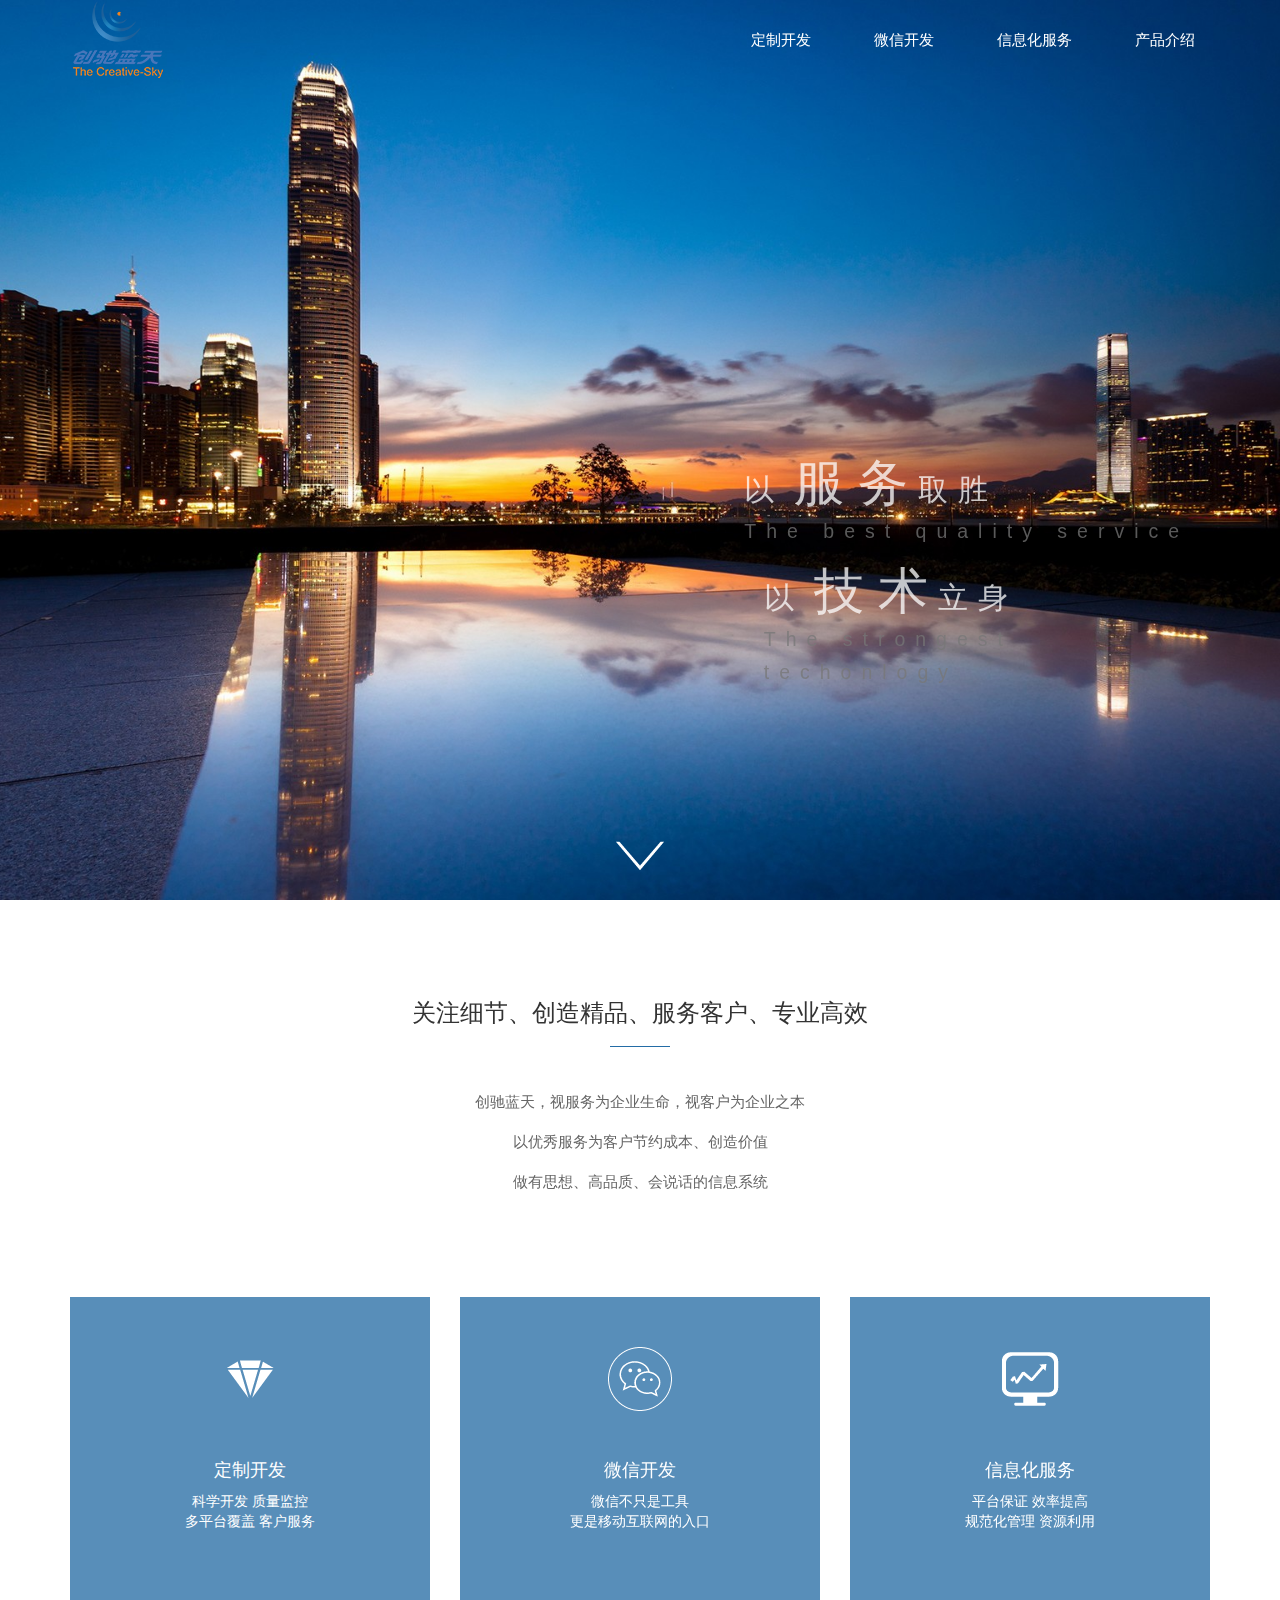
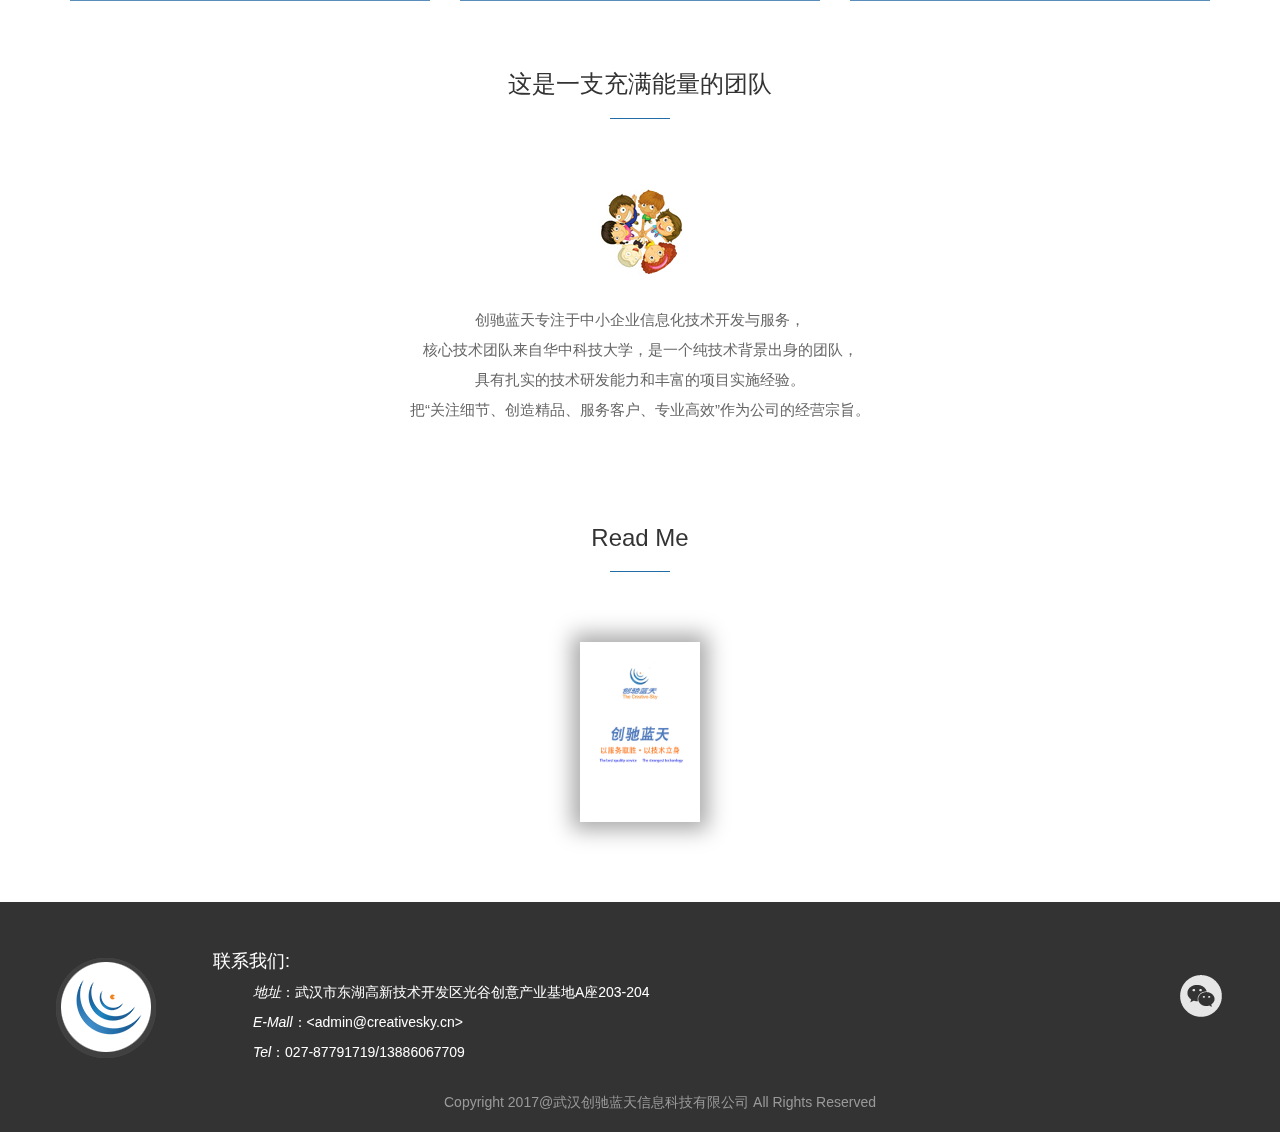
<file: index.html>
<!DOCTYPE html>
<html lang="en">
<head>
	<meta charset="UTF-8">
    <meta http-equiv="X-UA-Compatible" content="IE=edge">
	<meta name="viewport" content="width=device-width, initial-scale=1">
	<title>创驰蓝天</title>
	<link rel="stylesheet" href="css/normalize.css">
	<link rel="stylesheet" href="css/bootstrap.min.css">
	<link rel="stylesheet" href="css/share.css">
	<link rel="stylesheet" href="css/index.css">
	
</head>
<body>
	<nav class="fp-nav-back navbar-fixed-top" id="nav">
		<div class="fp-nav navbar-fixed-top container">
			<a href="index.html"><img src="img/logo.png" alt=""></a>
			<ul class=" nav nav-pills navbar-nav navbar-right" id="fpNav">
				<li><a href="custom.html">定制开发</a></li>
				<li><a href="wechat.html">微信开发</a></li>
				<li><a href="service.html">信息化服务</a></li>
				<li><a href="product.html">产品介绍</a></li>
			</ul>
		
		    <a class="dropdown-toggle" data-toggle="dropdown" href="#" role="button" aria-haspopup="true" aria-expanded="false">
		    <img id="navMin" src="img/hanbao.png" alt="">
		    </a>
		    <ul class="dropdown-menu" id="dropdownMenu">
		    	<li><a href="custom.html">定制开发</a></li>
		    	<li><a href="index.html">微信开发</a></li>
		    	<li><a href="service.html">信息化服务</a></li>
		    	<li><a href="product.html">产品介绍</a></li>
		    </ul>
		</div>
	</nav>	

	<div class="first-page site-wrapper" id="firstPage">
		<div class="container">
			<div class="fp-font" id="fpFont">
				<h1 id="fpFontLeft">以<em>服 务</em>取胜<br>
									<small>The best quality service</small>
				</h1>
				<h1 id="fpFontRight">以<em>技 术</em>立身<br>
									<small>The strongest techonlogy</small>
				</h1>
			</div>
		</div>
		<div class="container down"  >
			<a href="#a"><img class="center-block" src="img/down.png" alt="" id="down"></a>
		</div>
	</div>
	
	<div class="container introduce" id="a">
		<div class="zhuti">
			<h3 class="font-small">关注细节、创造精品、服务客户、专业高效</h3>
			<p class="line"></p>
			<p>创驰蓝天，视服务为企业生命，视客户为企业之本</p>
			<p>以优秀服务为客户节约成本、创造价值</p>
			<p>做有思想、高品质、会说话的信息系统</p>
		</div>
	</div>

	<div class="container">
		<div class="row">
			<div class="dingzhi col-lg-4 col-sm-12 col-md-4">
				<div class="sp">
					<img src="img/list1.png" alt="">
					<h4>定制开发</h4>
					<p>科学开发
					质量监控<br>
					多平台覆盖
					客户服务</p>
				</div>
			</div> 
			<div class="weixin-kf col-lg-4 col-sm-12 col-md-4">
				<div class="sp">
					<img src="img/list2.png" alt="">
					<h4>微信开发</h4>
					<p>微信不只是工具<br>
					更是移动互联网的入口</p>
				</div>
			</div>
			<div class="xinxi col-lg-4 col-sm-12 col-md-4">
				<div class="sp">
					<img src="img/list3.png" alt="">
					<h4>信息化服务</h4>
					<p>平台保证
					效率提高<br>
					规范化管理
					资源利用</p>
				</div>
			</div>
		</div>
	</div>

	<div class="container introduce">
		<div class="zhuti" id="zhutiLess">
			<h3>这是一支充满能量的团队</h3>
			<p class="line"></p>
			<img src="img/touxiang.jpg" class="img-circle" alt="">
			<p>创驰蓝天专注于中小企业信息化技术开发与服务，<br>核心技术团队来自华中科技大学，是一个纯技术背景出身的团队，<br>具有扎实的技术研发能力和丰富的项目实施经验。<br>把“关注细节、创造精品、服务客户、专业高效”作为公司的经营宗旨。</p>
		</div>
	</div>
	
	<div class="container introduce">
		<div class="book row">
			<div class="zhuti" id="zhutiLess">
				<h3>Read Me</h3>
				<p class="line"></p>
				<a href="read/picture.html" target="blank">
					<img id="bookImg" src="img/book.png" alt="">
				</a>
			</div>
		</div>
	</div>

	<footer>
		<div class="container">
			<div class="row footer-address">
				<a href="javascript:;" title="回到顶部">
					<img src="img/ft-logo.png" class="ft-logo" id="ft-logo" alt="回到顶部">
				</a>
				<div class="address" id="address">	
					<h4>联系我们:</h4>
					<p><em>地址</em>：武汉市东湖高新技术开发区光谷创意产业基地A座203-204</p>
					<p><em>E-Mall</em>：&lt;admin@creativesky.cn&gt;</p>
					<p><em>Tel</em>：027-87791719/13886067709</p>
				</div>
				<div class="weixin-ma hidden" id="weixin-ma">
					<img src="img/QRcode.jpg" alt="">
				</div>
				<img id="weixin" src="img/weixin.png" alt="">
			</div>
			<p class="copyright">Copyright 2017@武汉创驰蓝天信息科技有限公司 All Rights Reserved</p>
		</div>
	</footer>
<script src="js/jquery-3.1.1.min.js"></script>
<script src="js/bootstrap.min.js"></script>
<script src="js/share.js"></script>
<script src="js/index.js"></script>
<script src="js/canvas-nest.min.js" color="25,142,243" opacity="0.7" zIndex="-1" count="99"></script>


</body>
</html>
</file>
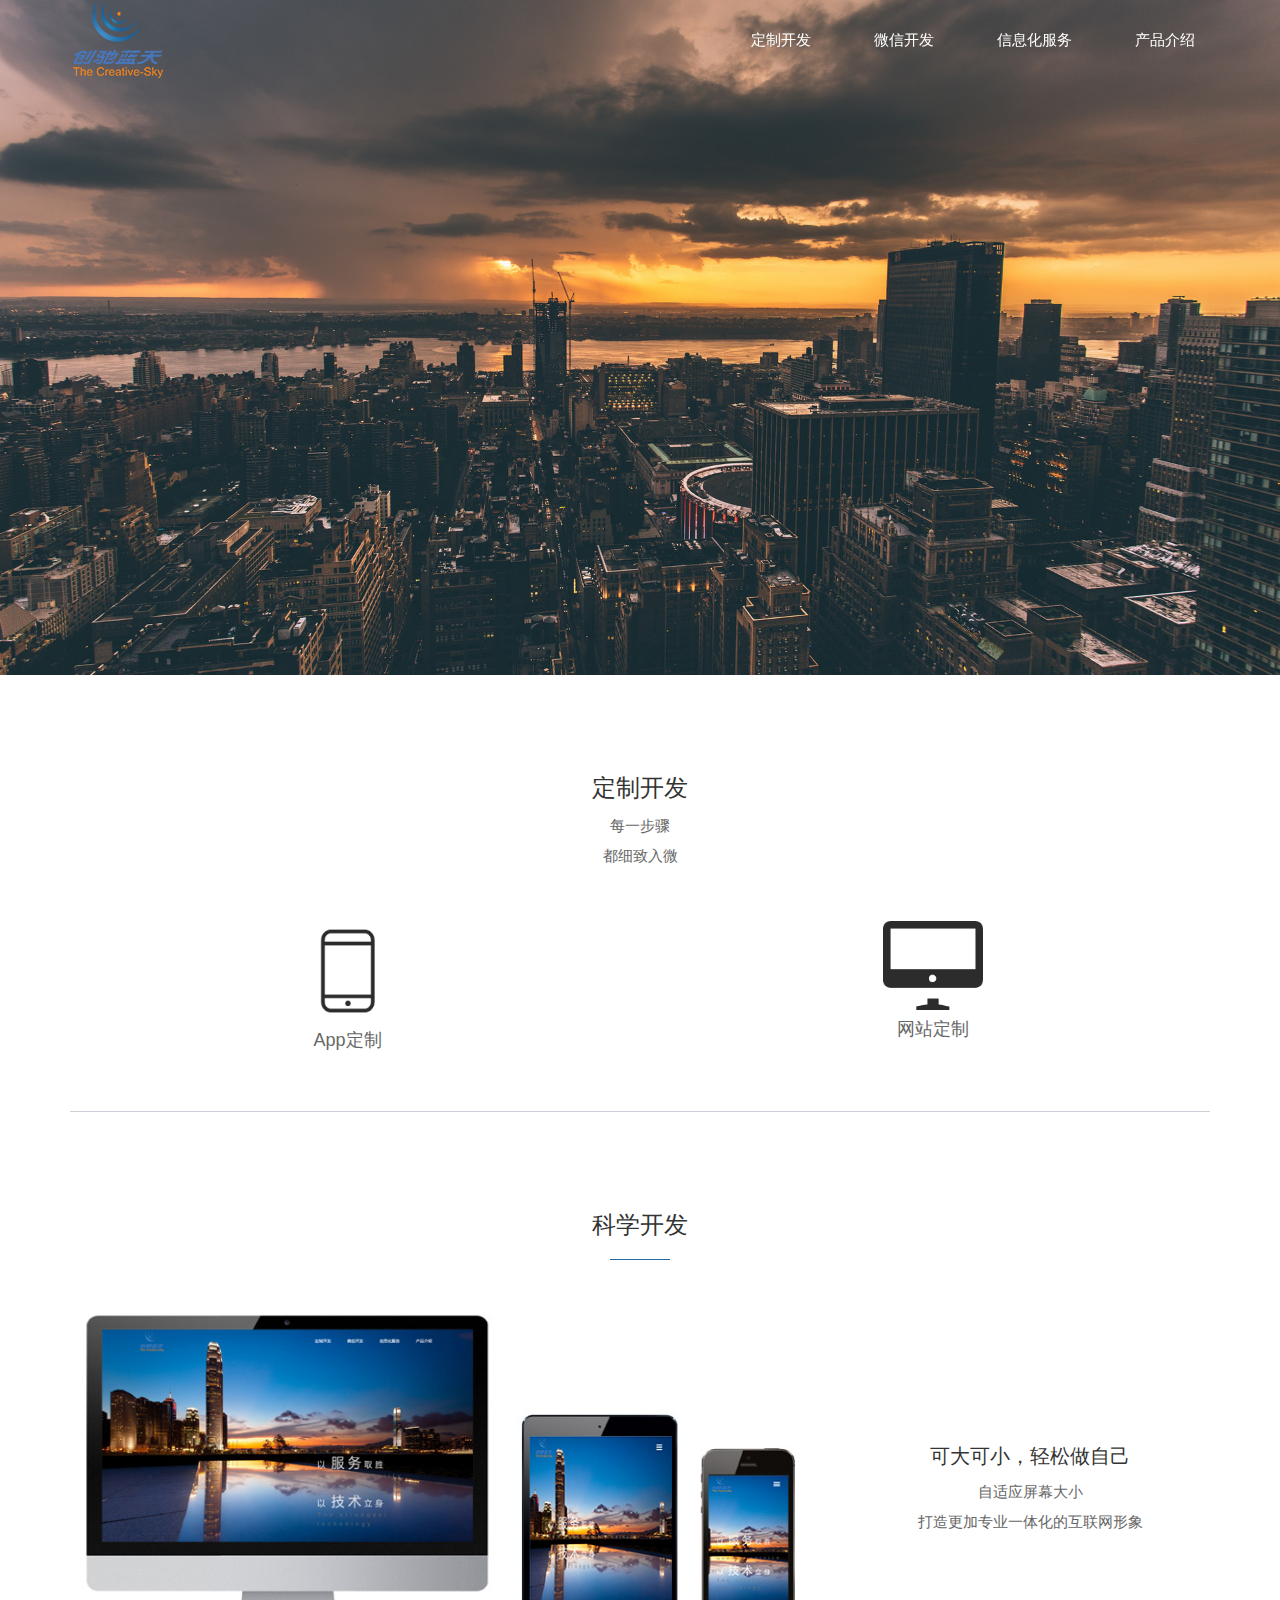
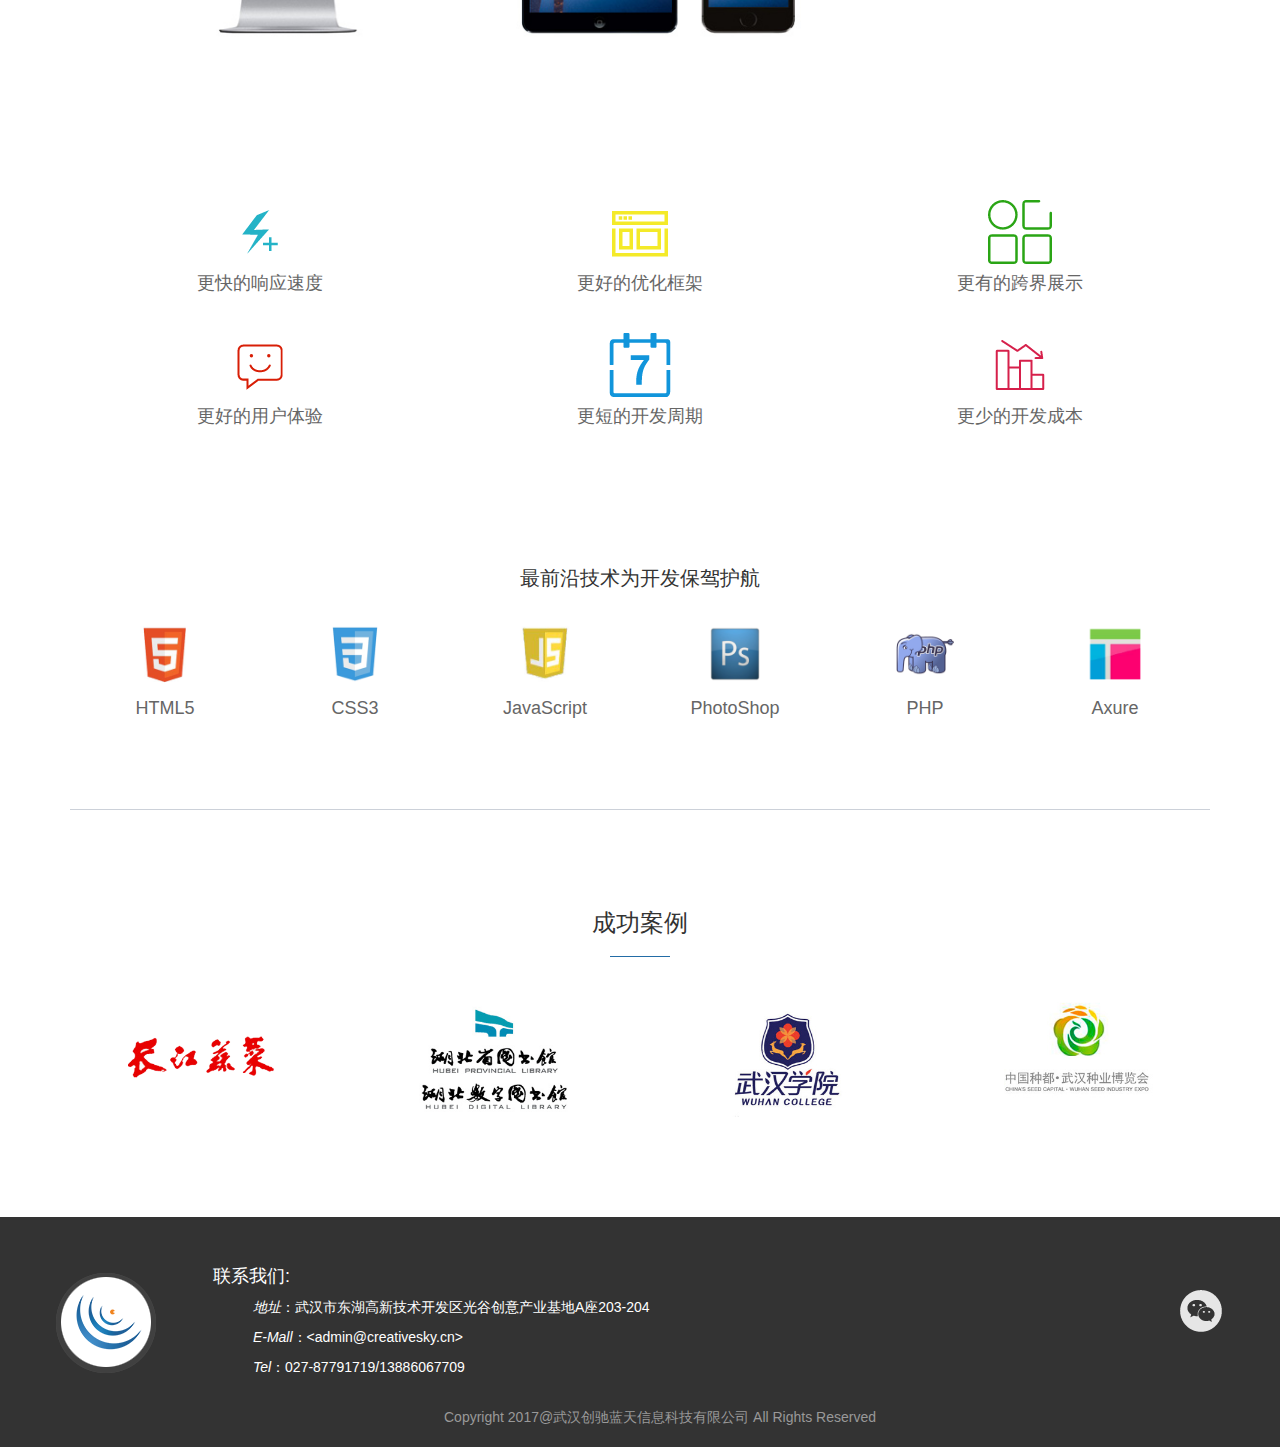
<file: custom.html>
<!DOCTYPE html>
<html lang="en">
<head>
	<meta charset="UTF-8">
	<meta http-equiv="X-UA-Compatible" content="IE=edge">
	<meta name="viewport" content="width=device-width, initial-scale=1">
	<title>定制开发-武汉创驰蓝天信息科技有限公司</title>
	<link rel="stylesheet" href="css/normalize.css">
	<link rel="stylesheet" href="css/bootstrap.min.css">
	<link rel="stylesheet" href="css/share.css">
	<link rel="stylesheet" href="css/custom.css">


</head>
<body>
	<nav class="fp-nav-back navbar-fixed-top" id="nav">
		<div class="fp-nav navbar-fixed-top container">
			<a href="index.html"><img src="img/logo.png" alt=""></a>
			<ul class=" nav nav-pills navbar-nav navbar-right" id="fpNav">
				<li><a href="custom.html">定制开发</a></li>
				<li><a href="wechat.html">微信开发</a></li>
				<li><a href="service.html">信息化服务</a></li>
				<li><a href="product.html">产品介绍</a></li>
			</ul>
		
		    <a class="dropdown-toggle" data-toggle="dropdown" href="#" role="button" aria-haspopup="true" aria-expanded="false">
		    <img id="navMin" src="img/hanbao.png" alt="">
		    </a>
		    <ul class="dropdown-menu" id="dropdownMenu">
		    	<li><a href="custom.html">定制开发</a></li>
		    	<li><a href="index.html">微信开发</a></li>
		    	<li><a href="service.html">信息化服务</a></li>
		    	<li><a href="product.html">产品介绍</a></li>
		    </ul>
		</div>
	</nav>	
	
	<div class="firstpage"
		data-paroller-factor="-0.3"
		data-paroller-type="background"
		data-paroller-direction="vertical">
		
	</div>

	<div class="container">
		<div class="dingzhi">
			<div class="zhuti" id="dingzhi">
				<h3>定制开发</h3>
				<p>每一步骤<br>都细致入微</p>
				<div class="row">
					<div class="dz-content col-md-6 col-sm-6">
						<img src="img/phone.png" alt="" class="img-responsive">
						<h4>App定制</h4>
					</div>
					<div class="dz-content col-md-6 col-sm-6">
						<img src="img/mac.png" alt="" class="img-responsive">
						<h4>网站定制</h4>
					</div>
				</div>
			</div>
		</div>
	</div>

	<div class="container">
		<div class="dz-kaifa">
			<div class="zhuti">
				<h3>科学开发</h3>
				<p class="line"></p>

				<div class="response row">
					<div class="col-md-8">
						<img class="img-responsive" src="img/响应式.jpg" alt="">
					</div>
					<div class="col-md-4 response-word">
						<h3 class="dz-describe">可大可小，轻松做自己</h3>
						<p>自适应屏幕大小<br>打造更加专业一体化的互联网形象</p>
					</div>
				</div>

				<div class="row advantage">
					<div class="col-md-4 col-sm-4 col-xs-6">
						<img src="img/icon/fast.png" alt="">
						<h4>更快的响应速度</h4>
					</div>
					<div class="col-md-4 col-sm-4 col-xs-6">
						<img src="img/icon/kuangjia.png" alt="">
						<h4>更好的优化框架</h4>
					</div>
					<div class="col-md-4 col-sm-4 col-xs-6">
						<img src="img/icon/kuajie.png" alt="">
						<h4>更有的跨界展示</h4>
					</div>
					<div class="col-md-4 col-sm-4 col-xs-6">
						<img src="img/icon/tiyan.png" alt="">
						<h4>更好的用户体验</h4>
					</div>
					<div class="col-md-4 col-sm-4 col-xs-6">
						<img src="img/icon/zhouqi.png" alt="">
						<h4>更短的开发周期</h4>
					</div>
					<div class="col-md-4 col-sm-4 col-xs-6">
						<img src="img/icon/chengben.png" alt="">
						<h4>更少的开发成本</h4>
					</div>
				</div>
				
				<h3 class="dz-describe">最前沿技术为开发保驾护航</h3>
				<div class="row tool">
					<div class="col-md-2 col-sm-4 col-xs-6">
						<img src="img/icon/h5.jpg" alt="" class="img-responsive">
						<h4>HTML5</h4>
					</div>
					<div class="col-md-2 col-sm-4 col-xs-6">
						<img src="img/icon/css3.png" alt="" class="img-responsive">
						<h4>CSS3</h4>
					</div>
					<div class="col-md-2 col-sm-4 col-xs-6">
						<img src="img/icon/js.jpg" alt="" class="img-responsive">
						<h4>JavaScript</h4>
					</div>
					<div class="col-md-2 col-sm-4 col-xs-6">
						<img src="img/icon/ps.png" alt="" class="img-responsive">
						<h4>PhotoShop</h4>
					</div>
					<div class="col-md-2 col-sm-4 col-xs-6">
						<img src="img/icon/php.png" alt="" class="img-responsive">
						<h4>PHP</h4>
					</div>
					<div class="col-md-2 col-sm-4 col-xs-6">
						<img src="img/icon/axure.png" alt="" class="img-responsive">
						<h4>Axure</h4>
					</div>
				</div>

			</div>


			<div class="case zhuti">
				<h3>成功案例</h3>
				<p class="line"></p>
				<div class="row">
					<div class="col-md-3 col-sm-6 col-xs-6">
						<a href="http://www.cjveg.com" target="blank"><img src="img/logo/logo-cjsc.png" alt="" class="img-responsive">
					</div>
					<div class="col-md-3 col-sm-6 col-xs-6">
						<a href="http://portal.library.hb.cn" target="blank"><img src="img/logo/logo-hbst.png" alt="" class="img-responsive">
					</div>
					<div class="col-md-3 col-sm-6 col-xs-6">
						<a href="http://www.whxy.edu.cn/" target="blank"><img src="img/logo/logo-whxy.png" alt="" class="img-responsive">
					</div>
					<div class="col-md-3 col-sm-6 col-xs-6">
						<a href="http://www.whzyblh.com/" target="blank"><img src="img/logo/logo-zy.png" alt="" class="img-responsive">
					</div>
				</div>
			</div>

		</div>
	</div>

	<footer>
		<div class="container">
			<div class="row footer-address">
				<a href="javascript:;" title="回到顶部">
					<img src="img/ft-logo.png" class="ft-logo" id="ft-logo" alt="回到顶部">
				</a>
				<div class="address" id="address">	
					<h4>联系我们:</h4>
					<p><em>地址</em>：武汉市东湖高新技术开发区光谷创意产业基地A座203-204</p>
					<p><em>E-Mall</em>：&lt;admin@creativesky.cn&gt;</p>
					<p><em>Tel</em>：027-87791719/13886067709</p>
				</div>
				<div class="weixin-ma hidden" id="weixin-ma">
					<img src="img/QRcode.jpg" alt="">
				</div>
				<img id="weixin" src="img/weixin.png" alt="">
			</div>
			<p class="copyright">Copyright 2017@武汉创驰蓝天信息科技有限公司 All Rights Reserved</p>
		</div>
	</footer>

	<script src="js/jquery-3.1.1.min.js"></script>
	<script src="js/bootstrap.min.js"></script>
	<script src="js/share.js"></script>
	<script src="js/paroller.min.js"></script>
	<script>
		$(window).paroller();    
	</script>
</body>
</html>
</file>
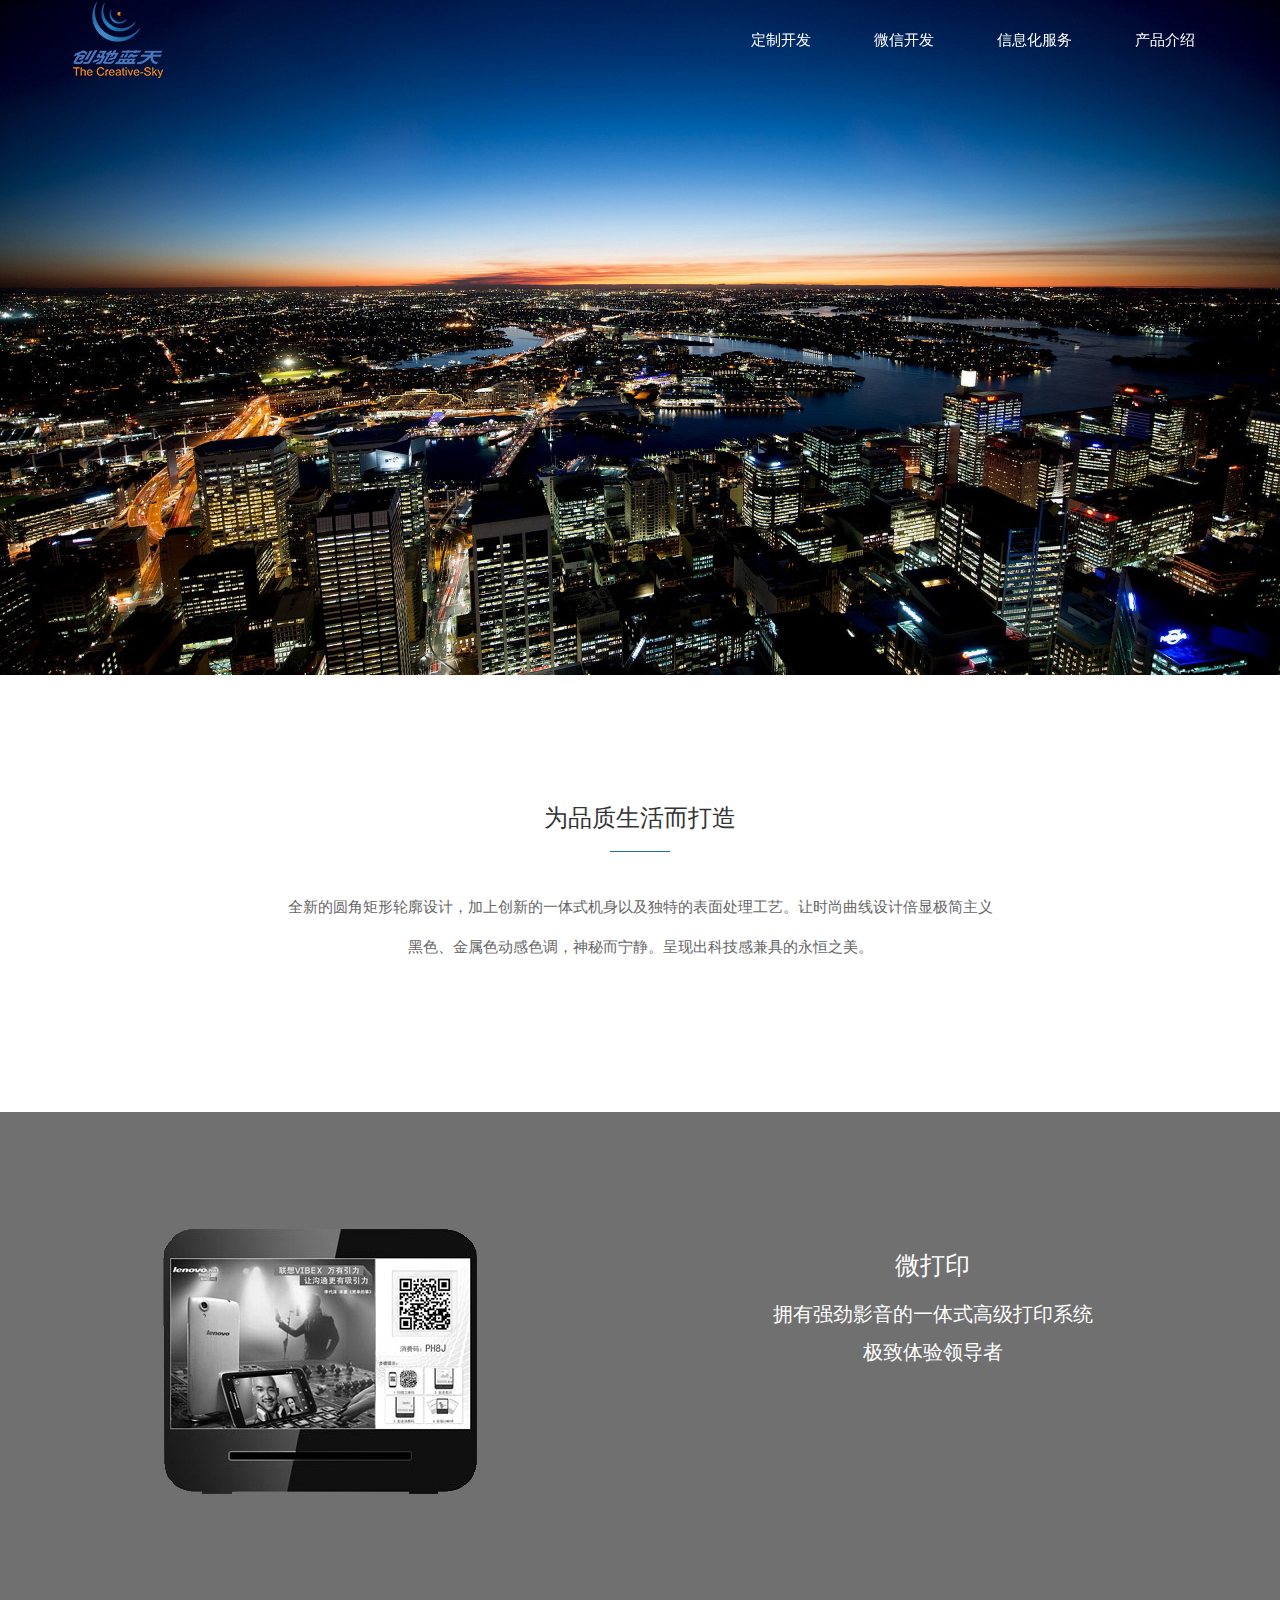
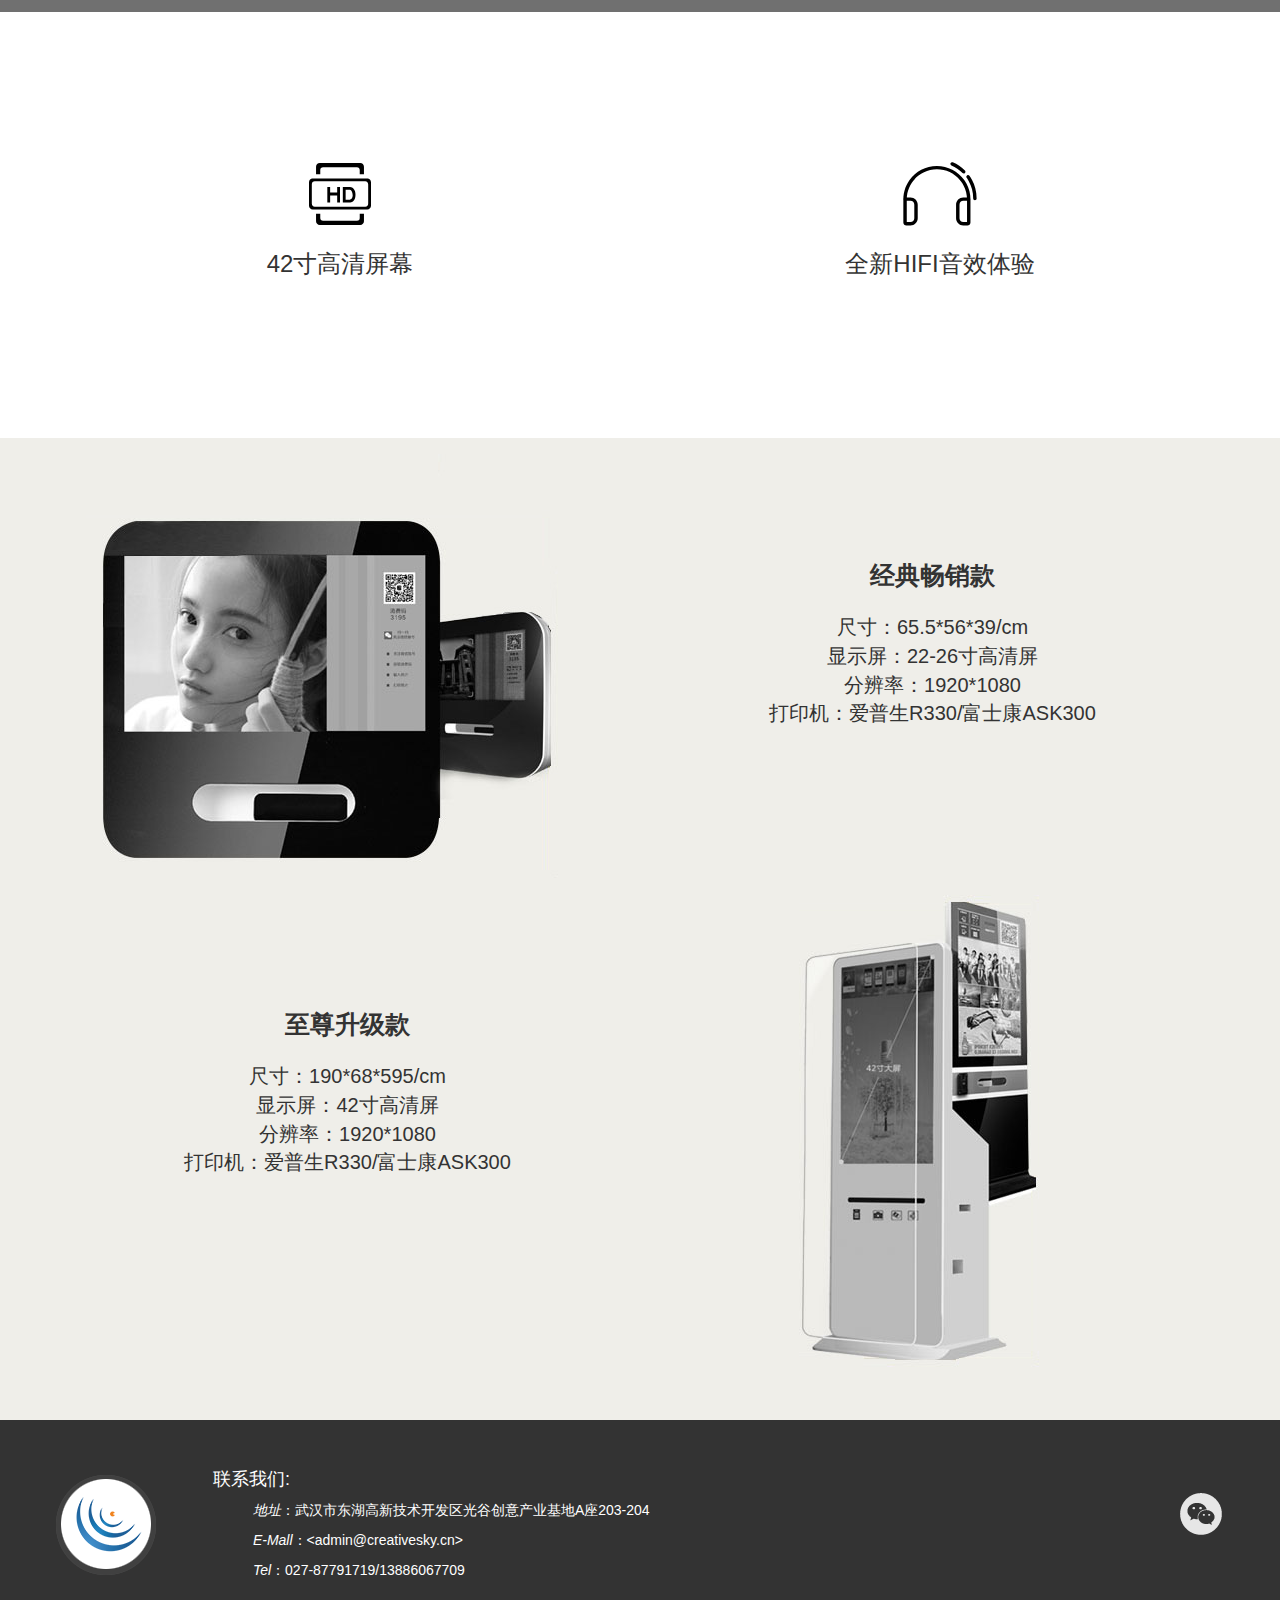
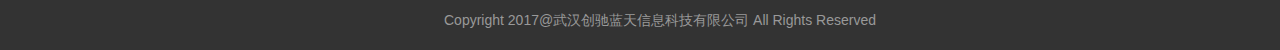
<file: product.html>
<!DOCTYPE html>
<html lang="en">
<head>
	<meta charset="UTF-8">
    <meta http-equiv="X-UA-Compatible" content="IE=edge">
	<meta name="viewport" content="width=device-width, initial-scale=1">
	<title>产品介绍-武汉创驰蓝天信息科技有限公司</title>
	<link rel="stylesheet" href="css/normalize.css">
	<link rel="stylesheet" href="css/bootstrap.min.css">
	<link rel="stylesheet" href="css/share.css">
	<link rel="stylesheet" href="css/product.css">
</head>
<body>
	<nav class="fp-nav-back navbar-fixed-top" id="nav">
		<div class="fp-nav navbar-fixed-top container">
			<a href="index.html"><img src="img/logo.png" alt=""></a>
			<ul class=" nav nav-pills navbar-nav navbar-right" id="fpNav">
				<li><a href="custom.html">定制开发</a></li>
				<li><a href="wechat.html">微信开发</a></li>
				<li><a href="service.html">信息化服务</a></li>
				<li><a href="product.html">产品介绍</a></li>
			</ul>
		
		    <a class="dropdown-toggle" data-toggle="dropdown" href="#" role="button" aria-haspopup="true" aria-expanded="false">
		    <img id="navMin" src="img/hanbao.png" alt="">
		    </a>
		    <ul class="dropdown-menu" id="dropdownMenu">
		    	<li><a href="custom.html">定制开发</a></li>
		    	<li><a href="index.html">微信开发</a></li>
		    	<li><a href="service.html">信息化服务</a></li>
		    	<li><a href="product.html">产品介绍</a></li>
		    </ul>
		</div>
	</nav>	

	<div class="firstpage"
		data-paroller-factor="-0.3"
		data-paroller-type="background"
		data-paroller-direction="vertical">
		
	</div>
	
	<div class="pro-zero">
		<div class="container">
			<div class="zhuti">
				<h3>为品质生活而打造</h3>
				<p class="line"></p>
				<p>全新的圆角矩形轮廓设计，加上创新的一体式机身以及独特的表面处理工艺。让时尚曲线设计倍显极简主义</p>
				<p>黑色、金属色动感色调，神秘而宁静。呈现出科技感兼具的永恒之美。</p>
			</div>
		</div>
	</div>

	<div class="pro-one">
		<div class="container">
			<div class="row">
				<div class="col-md-6">
					<img src="img/product.jpg" alt="" class="img-responsive">
				</div>
				<div class="col-md-6 pro-one-text">
					<h3>微打印</h3>
					<p>拥有强劲影音的一体式高级打印系统</p>
					<p>极致体验领导者</p>
				</div>
			</div>
		</div>
	</div>

	<div class="container pro-three">
		<div class="row">
			<div class="col-md-6">
				<embed src="img/pro-hd.svg" type="">
				<h3>42寸高清屏幕</h3>
			</div>
			<div class="col-md-6">
				<embed src="img/hifi.svg" type="">
				<h3>全新HIFI音效体验</h3>
			</div>
		</div>
	</div>

	<div class="pro-two">
		<div class="container">
			<div class="row">
				<div class="col-md-6 col-sm-8">
					<img src="img/product1.jpg" alt="" class="img-responsive">
				</div>
				<div class="col-md-6 col-sm-4 pro-two-text">
					<dl>
						<dt>经典畅销款</dt>
						<dd>尺寸：65.5*56*39/cm</dd>
						<dd>显示屏：22-26寸高清屏</dd>
						<dd>分辨率：1920*1080</dd>
						<dd>打印机：爱普生R330/富士康ASK300</dd>
					</dl>
				</div>
			</div>
			<div class="row">
				<div class="col-md-6 col-sm-4 pro-two-text">
					<dl>
						<dt>至尊升级款</dt>
						<dd>尺寸：190*68*595/cm</dd>
						<dd>显示屏：42寸高清屏</dd>
						<dd>分辨率：1920*1080</dd>
						<dd>打印机：爱普生R330/富士康ASK300</dd>
					</dl>
				</div>
				<div class="col-md-6 col-sm-8">
					<img src="img/product2.jpg" alt="" class="img-responsive">
				</div>
			</div>

		</div>
	</div>

	<footer>
		<div class="container">
			<div class="row footer-address">
				<a href="javascript:;" title="回到顶部">
					<img src="img/ft-logo.png" class="ft-logo" id="ft-logo" alt="回到顶部">
				</a>
				<div class="address" id="address">	
					<h4>联系我们:</h4>
					<p><em>地址</em>：武汉市东湖高新技术开发区光谷创意产业基地A座203-204</p>
					<p><em>E-Mall</em>：&lt;admin@creativesky.cn&gt;</p>
					<p><em>Tel</em>：027-87791719/13886067709</p>
				</div>
				<div class="weixin-ma hidden" id="weixin-ma">
					<img src="img/QRcode.jpg" alt="">
				</div>
				<img id="weixin" src="img/weixin.png" alt="">
			</div>
			<p class="copyright">Copyright 2017@武汉创驰蓝天信息科技有限公司 All Rights Reserved</p>
		</div>
	</footer>
	<script src="js/jquery-3.1.1.min.js"></script>
	<script src="js/bootstrap.min.js"></script>
	<script src="js/share.js"></script>	
	<script src="js/paroller.min.js"></script>
	<script>
		$(window).paroller();    
	</script>
</body>
</html>
</file>
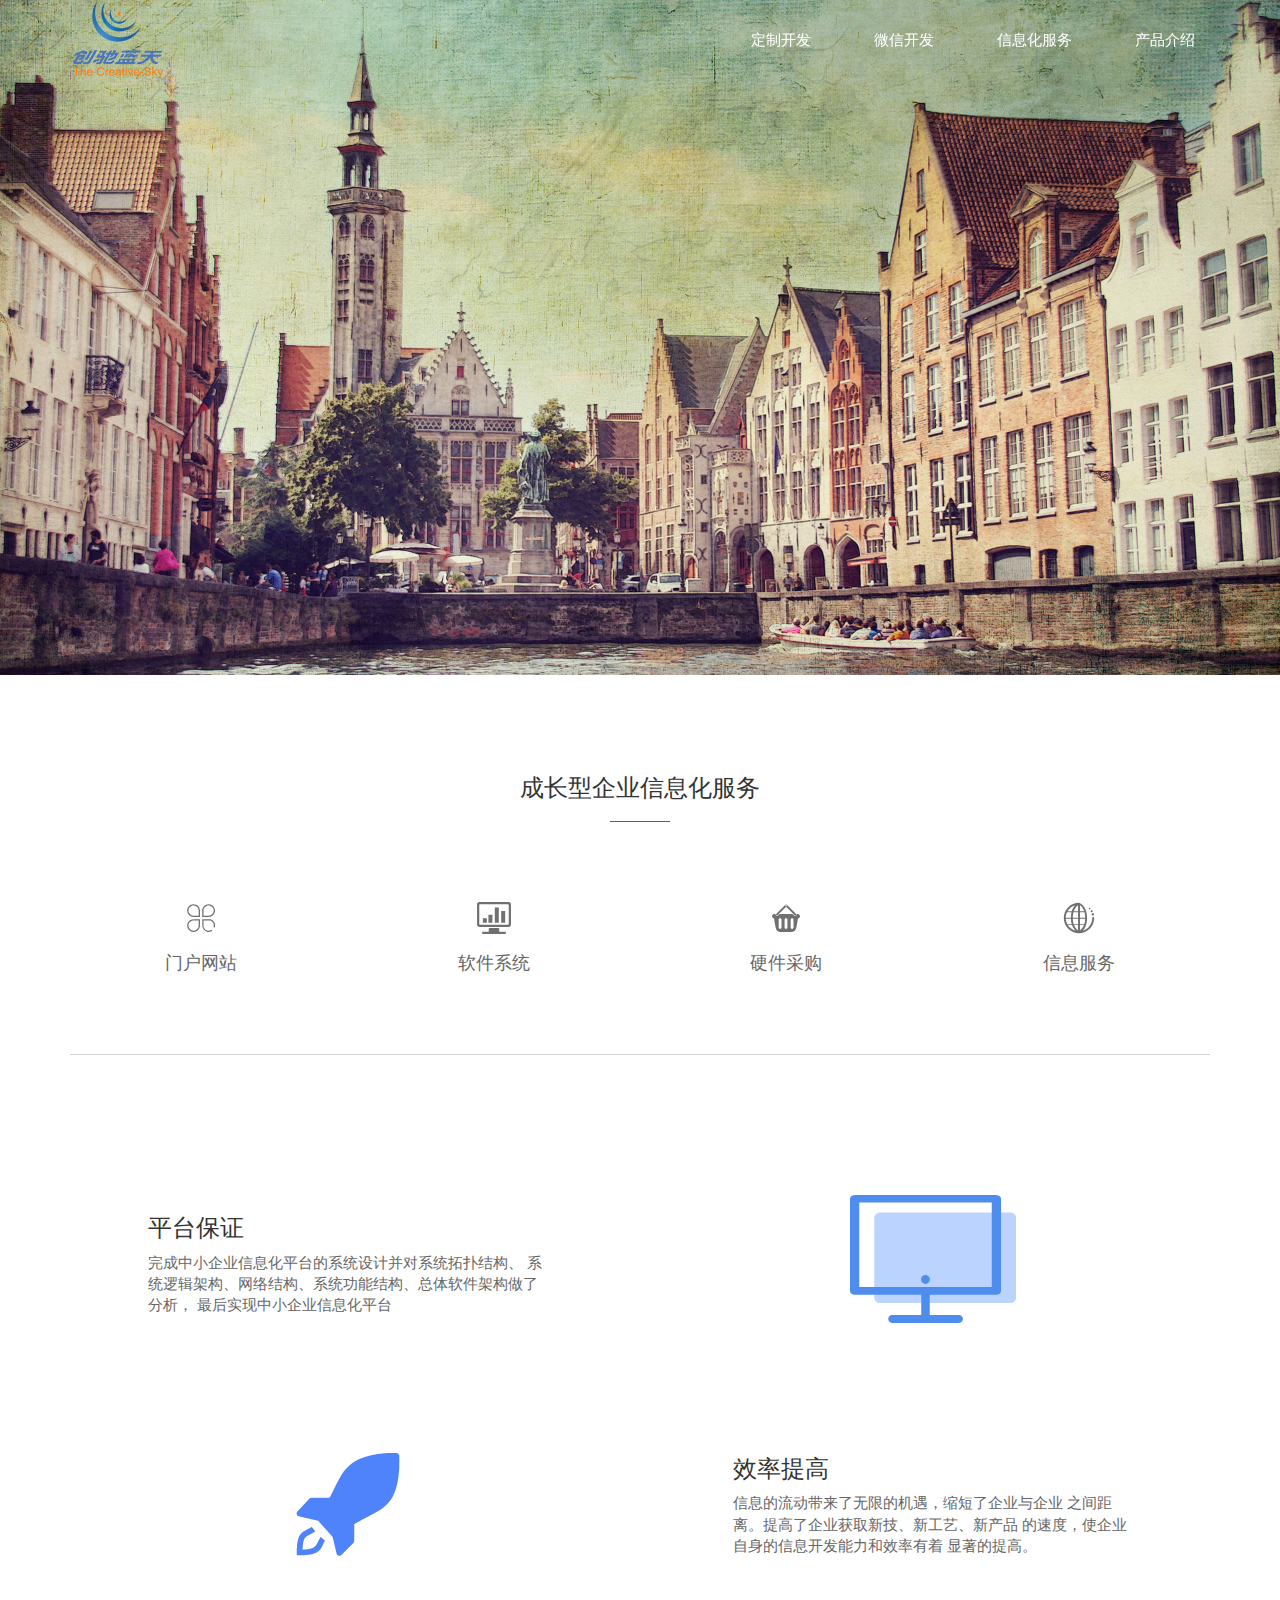
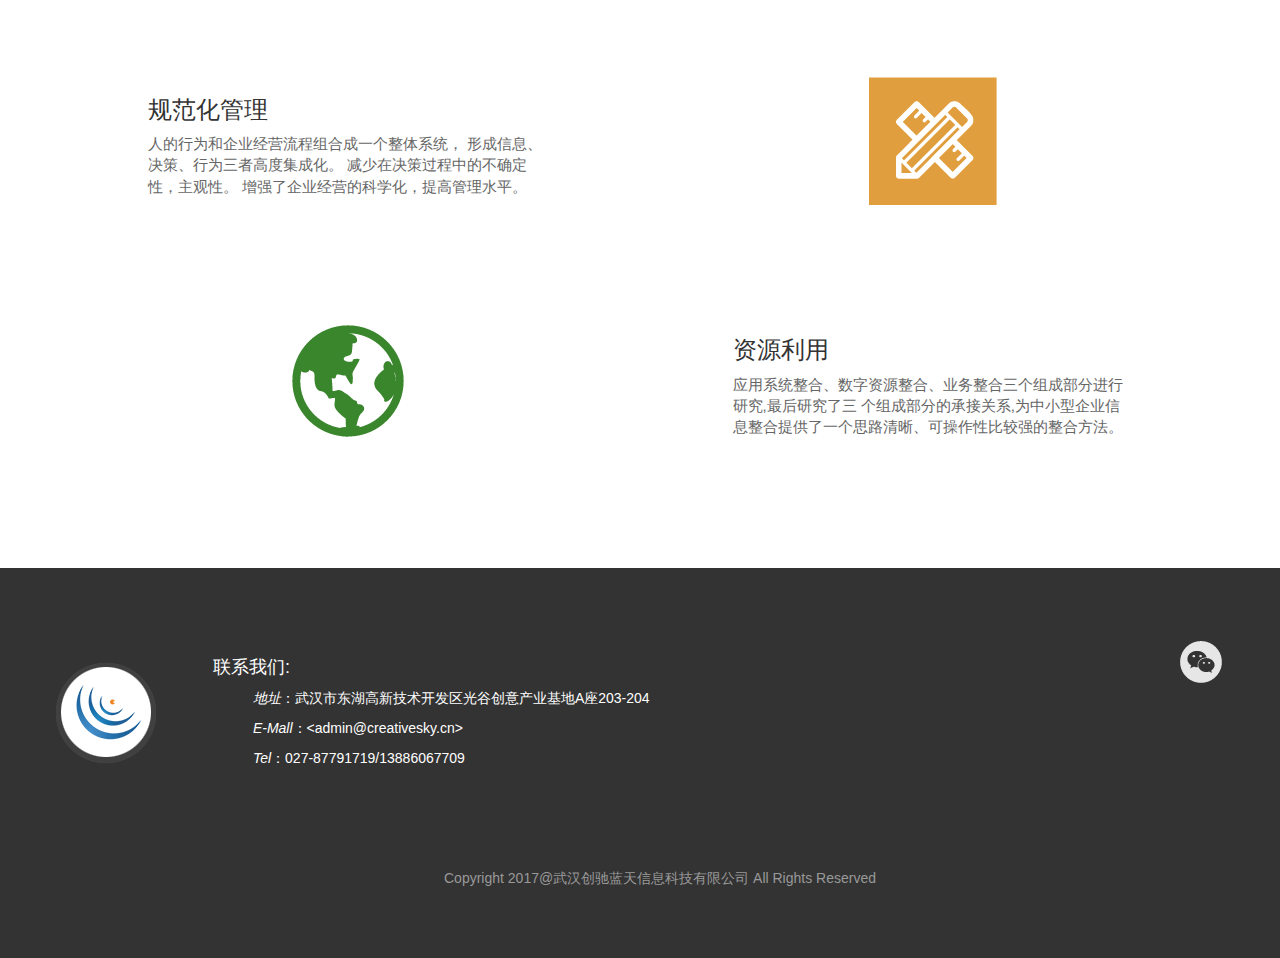
<file: service.html>
<!DOCTYPE html>
<html lang="en">
<head>
	<meta charset="UTF-8">
    <meta http-equiv="X-UA-Compatible" content="IE=edge">
	<meta name="viewport" content="width=device-width, initial-scale=1">
	<title>信息化服务-武汉创驰蓝天信息科技有限公司</title>
	<link rel="stylesheet" href="css/normalize.css">
	<link rel="stylesheet" href="css/bootstrap.min.css">
	<link rel="stylesheet" href="css/share.css">
	<link rel="stylesheet" href="css/service.css">
	
</head>
<body>
	<nav class="fp-nav-back navbar-fixed-top" id="nav">
		<div class="fp-nav navbar-fixed-top container">
			<a href="index.html"><img src="img/logo.png" alt=""></a>
			<ul class=" nav nav-pills navbar-nav navbar-right" id="fpNav">
				<li><a href="custom.html">定制开发</a></li>
				<li><a href="wechat.html">微信开发</a></li>
				<li><a href="service.html">信息化服务</a></li>
				<li><a href="product.html">产品介绍</a></li>
			</ul>
		
		    <a class="dropdown-toggle" data-toggle="dropdown" href="#" role="button" aria-haspopup="true" aria-expanded="false">
		    <img id="navMin" src="img/hanbao.png" alt="">
		    </a>
		    <ul class="dropdown-menu" id="dropdownMenu">
		    	<li><a href="custom.html">定制开发</a></li>
		    	<li><a href="index.html">微信开发</a></li>
		    	<li><a href="service.html">信息化服务</a></li>
		    	<li><a href="product.html">产品介绍</a></li>
		    </ul>
		</div>
	</nav>	

	<div class="firstpage"
		data-paroller-factor="-0.3"
		data-paroller-type="background"
		data-paroller-direction="vertical">
		
	</div>


	<div class="container">
		<div class="sv-first zhuti">
			<h3>成长型企业信息化服务</h3>
			<p class="line"></p>
			<div class="row">
				<div class="col-md-3 col-sm-3 col-xs-6">
					<embed src="img/sv-menhu.svg" type="">
					<h4>门户网站</h4>
				</div>
				<div class="col-md-3 col-sm-3 col-xs-6">
					<embed src="img/sv-ruanjian.svg" type="">
					<h4>软件系统</h4>
				</div>
				<div class="col-md-3 col-sm-3 col-xs-6">
					<embed src="img/sv-caigou.svg" type="">
					<h4>硬件采购</h4>
				</div>
				<div class="col-md-3 col-sm-3 col-xs-6">
					<embed src="img/sv-xinxi.svg" type="">
					<h4>信息服务</h4>
				</div>
			</div>
		</div>

		<div class="row">
			<div class="col-md-6">
				<div class="sv-text">
					<h3>平台保证</h3>
					<p>完成中小企业信息化平台的系统设计并对系统拓扑结构、 系统逻辑架构、网络结构、系统功能结构、总体软件架构做了分析， 最后实现中小企业信息化平台</p>
				</div>
			</div>
			<div class="col-md-6">
				<div class="sv-img">
					<img src="img/sv-pingtai.png" alt="">
				</div>
			</div>
		</div>
		<div class="row">
			<div class="col-md-6">
				<div class="sv-img">
					<img src="img/sv-xiaolv.png" alt="">
				</div>
			</div>
			<div class="col-md-6">
				<div class="sv-text">
					<h3>效率提高</h3>
					<p>信息的流动带来了无限的机遇，缩短了企业与企业 之间距离。提高了企业获取新技、新工艺、新产品 的速度，使企业自身的信息开发能力和效率有着 显著的提高。</p>
				</div>
			</div>
		</div>
		<div class="row">
			<div class="col-md-6">
				<div class="sv-text">
					<h3>规范化管理</h3>
					<p>人的行为和企业经营流程组合成一个整体系统， 形成信息、决策、行为三者高度集成化。 减少在决策过程中的不确定性，主观性。 增强了企业经营的科学化，提高管理水平。</p>
				</div>
			</div>
			<div class="col-md-6">
				<div class="sv-img">
					<img src="img/sv-guifan.png" alt="">
				</div>
			</div>
		</div>
		<div class="row">
			<div class="col-md-6">
				<div class="sv-img">
					<img src="img/sv-ziyuan.png" alt="">
				</div>
			</div>
			<div class="col-md-6">
				<div class="sv-text">
					<h3>资源利用</h3>
					<p>应用系统整合、数字资源整合、业务整合三个组成部分进行研究,最后研究了三 个组成部分的承接关系,为中小型企业信息整合提供了一个思路清晰、可操作性比较强的整合方法。</p>
				</div>
			</div>
		</div>

	</div>

	<footer>
		<div class="container">
			<div class="row footer-address">
				<a href="javascript:;" title="回到顶部">
					<img src="img/ft-logo.png" class="ft-logo" id="ft-logo" alt="回到顶部">
				</a>
				<div class="address" id="address">	
					<h4>联系我们:</h4>
					<p><em>地址</em>：武汉市东湖高新技术开发区光谷创意产业基地A座203-204</p>
					<p><em>E-Mall</em>：&lt;admin@creativesky.cn&gt;</p>
					<p><em>Tel</em>：027-87791719/13886067709</p>
				</div>
				<div class="weixin-ma hidden" id="weixin-ma">
					<img src="img/QRcode.jpg" alt="">
				</div>
				<img id="weixin" src="img/weixin.png" alt="">
			</div>
			<p class="copyright">Copyright 2017@武汉创驰蓝天信息科技有限公司 All Rights Reserved</p>
		</div>
	</footer>

	<script src="js/jquery-3.1.1.min.js"></script>
	<script src="js/bootstrap.min.js"></script>
	<script src="js/share.js"></script>
	<script src="js/paroller.min.js"></script>
	<script>
		$(window).paroller();    
	</script>
</body>
</html>
</file>
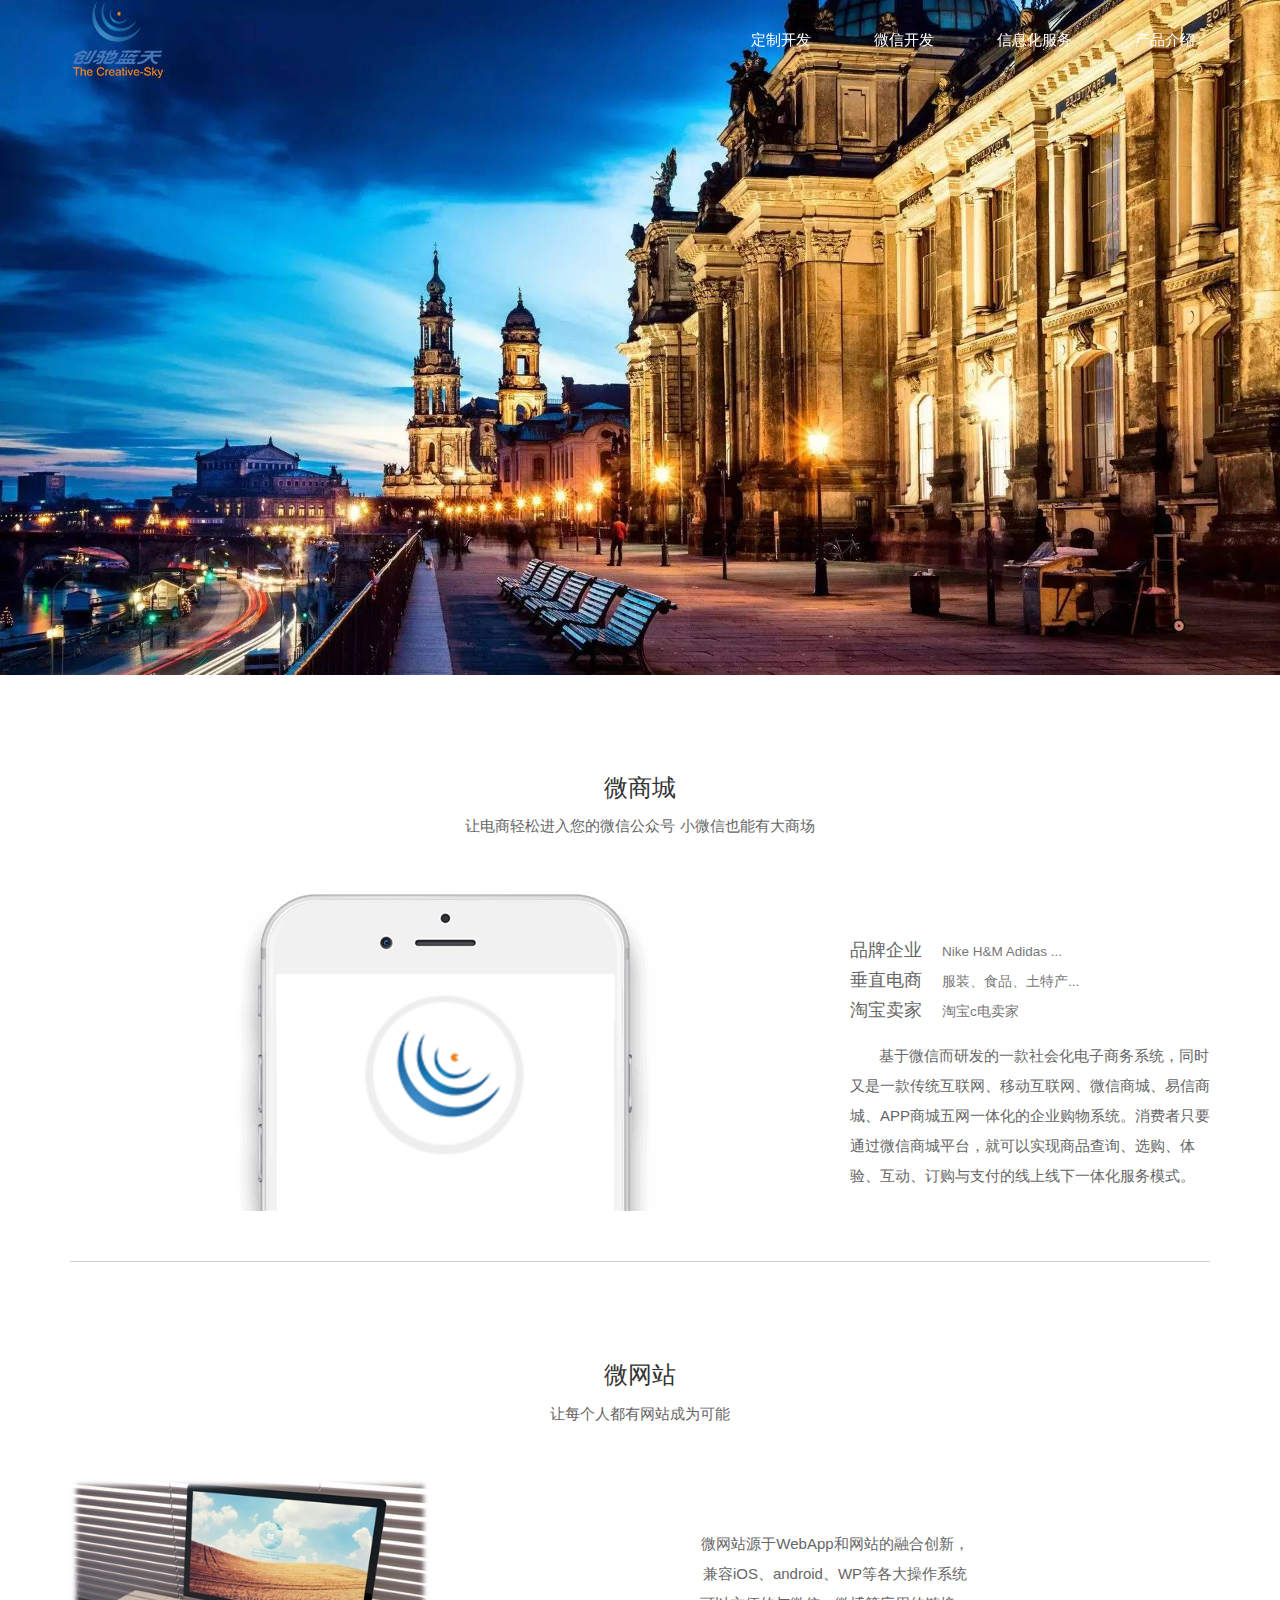
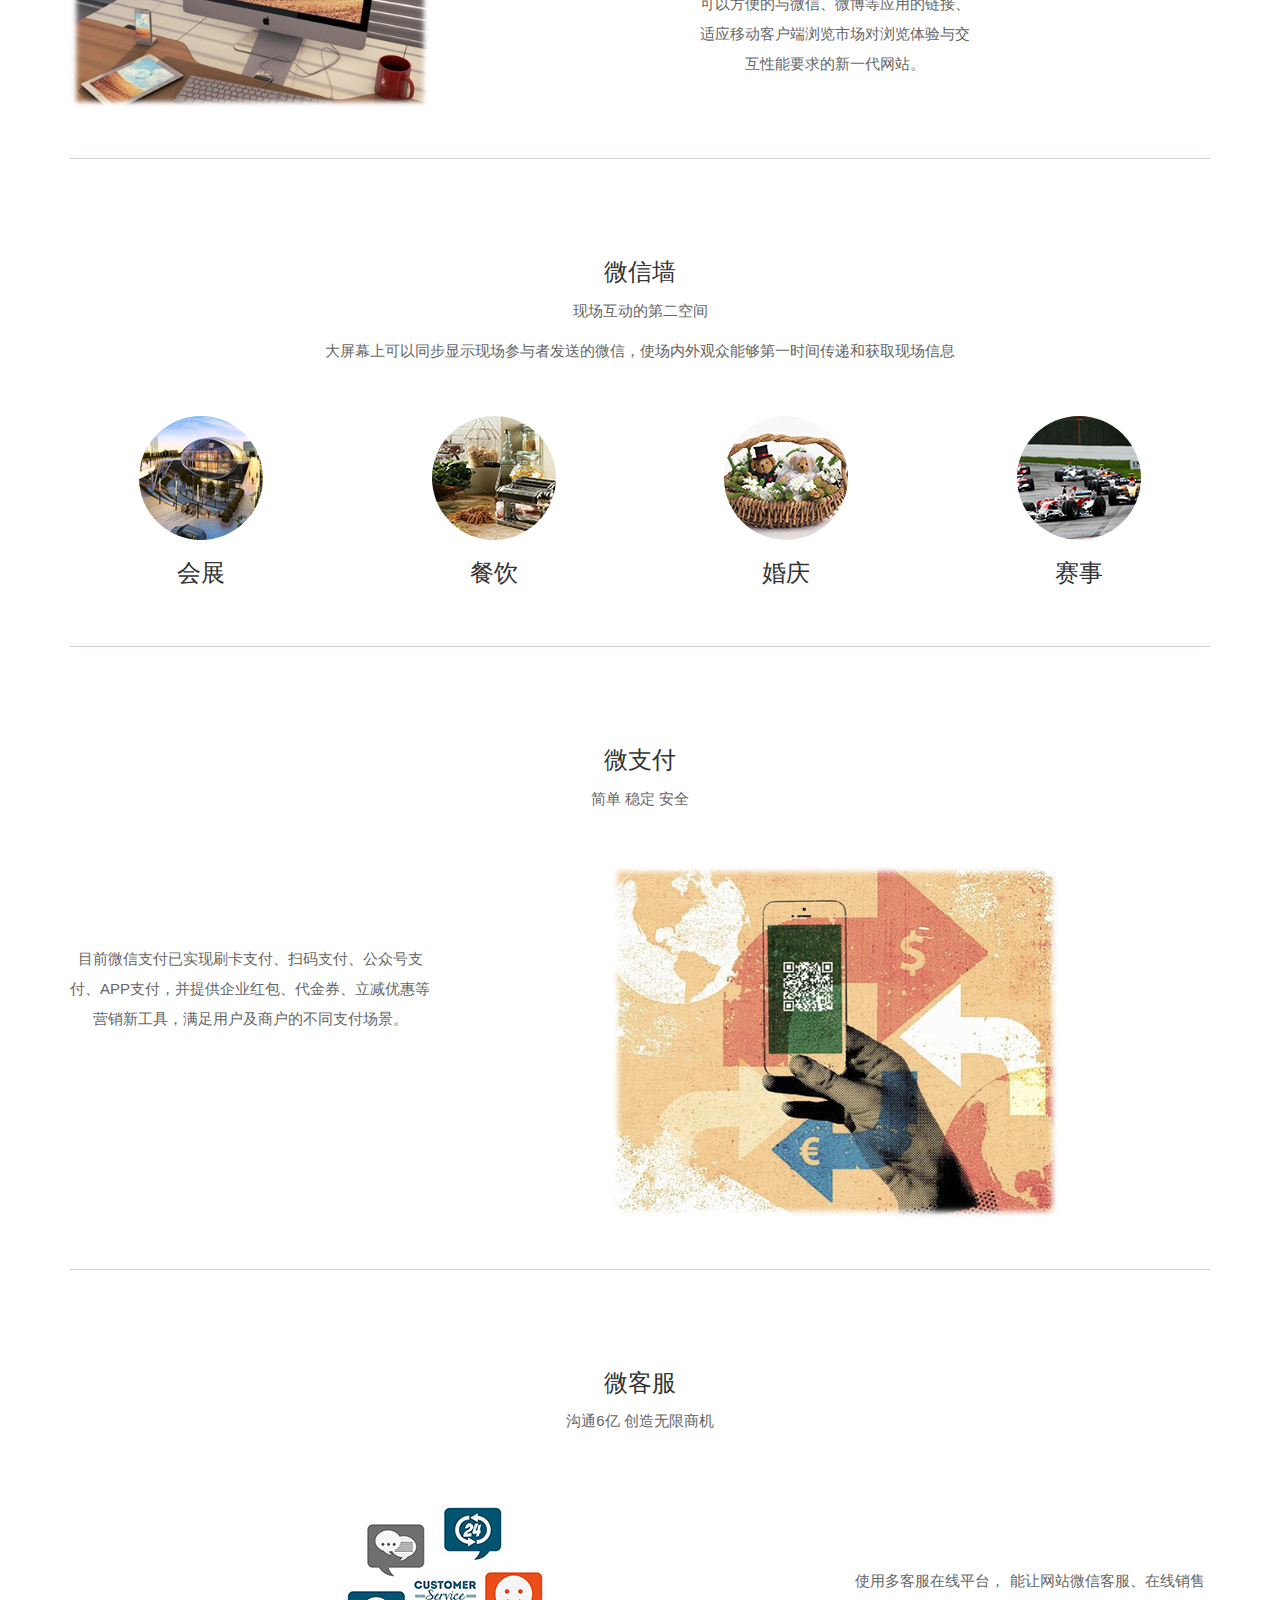
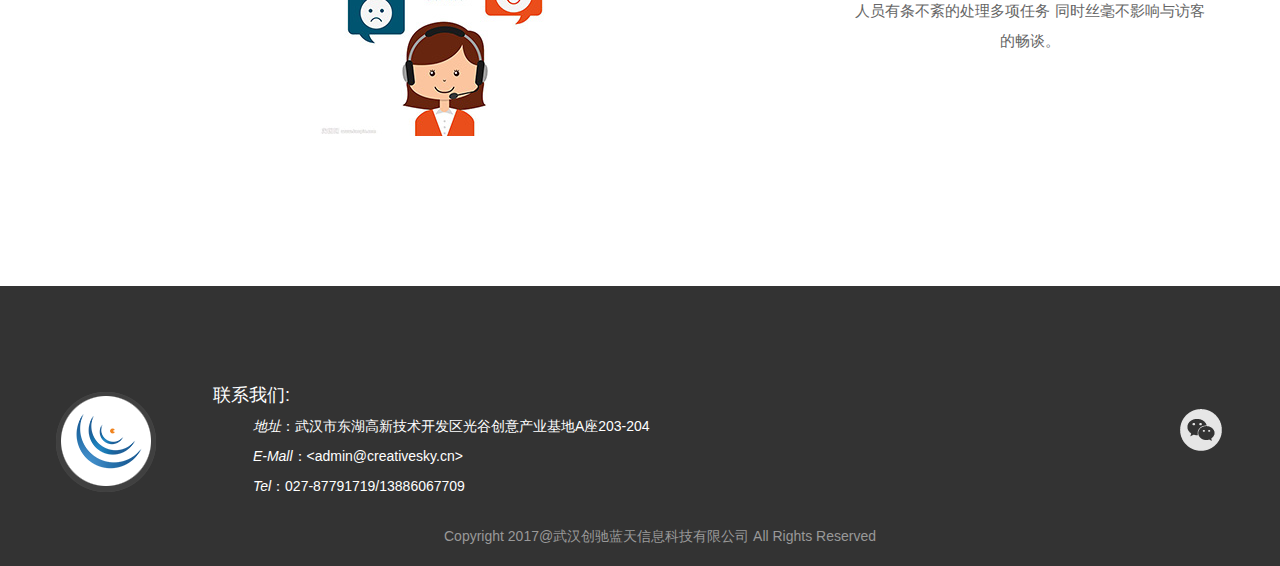
<file: wechat.html>
<!DOCTYPE html>
<html lang="en">
<head>
	<meta charset="UTF-8">
	<meta http-equiv="X-UA-Compatible" content="IE=edge">
	<meta name="viewport" content="width=device-width, initial-scale=1">
	<title>微信开发-武汉创驰蓝天信息科技有限公司</title>
	<link rel="stylesheet" href="css/normalize.css">
	<link rel="stylesheet" href="css/bootstrap.min.css">
	<link rel="stylesheet" href="css/share.css">
	<link rel="stylesheet" href="css/wechat.css">
</head>
<body>
	<nav class="fp-nav-back navbar-fixed-top" id="nav">
		<div class="fp-nav navbar-fixed-top container">
			<a href="index.html"><img src="img/logo.png" alt=""></a>
			<ul class=" nav nav-pills navbar-nav navbar-right" id="fpNav">
				<li><a href="custom.html">定制开发</a></li>
				<li><a href="wechat.html">微信开发</a></li>
				<li><a href="service.html">信息化服务</a></li>
				<li><a href="product.html">产品介绍</a></li>
			</ul>
		
		    <a class="dropdown-toggle" data-toggle="dropdown" href="#" role="button" aria-haspopup="true" aria-expanded="false">
		    <img id="navMin" src="img/hanbao.png" alt="">
		    </a>
		    <ul class="dropdown-menu" id="dropdownMenu">
		    	<li><a href="custom.html">定制开发</a></li>
		    	<li><a href="wechat.html">微信开发</a></li>
		    	<li><a href="service.html">信息化服务</a></li>
		    	<li><a href="product.html">产品介绍</a></li>
		    </ul>
		</div>
	</nav>	

	<div class="firstpage"
		data-paroller-factor="-0.3"
		data-paroller-type="background"
		data-paroller-direction="vertical">
		
	</div>

	<div class="container">
		<div class="mall zhuti">
			<h3>微商城</h3>
			<p>让电商轻松进入您的微信公众号 小微信也能有大商场</p>
			<div class="row">
				<div class="col-md-8">
					<img src="img/weixin1.png" alt="" class="img-responsive">
				</div>
				<div class="col-md-4 wechat-sc">
					<h4>品牌企业<small>Nike H&amp;M Adidas ...</small></h4>
					<h4>垂直电商<small>服装、食品、土特产...</small></h4>
					<h4>淘宝卖家<small>淘宝c电卖家</small></h4>
					<p>&nbsp;&nbsp;&nbsp;&nbsp;&nbsp;&nbsp;&nbsp;基于微信而研发的一款社会化电子商务系统，同时又是一款传统互联网、移动互联网、微信商城、易信商城、APP商城五网一体化的企业购物系统。消费者只要通过微信商城平台，就可以实现商品查询、选购、体验、互动、订购与支付的线上线下一体化服务模式。</p>
				</div>
			</div>
		</div>

		<div class="net zhuti">
			<h3>微网站</h3>
			<p>让每个人都有网站成为可能</p>
			<div class="row">
				<div class="col-md-4">
					<img src="img/wechat2.jpg" alt="" class="img-responsive">
				</div>
				<div class="col-md-8 wechat-net">
					<div>
						<p>微网站源于WebApp和网站的融合创新，<br>兼容iOS、android、WP等各大操作系统 <br>可以方便的与微信、微博等应用的链接、<br>适应移动客户端浏览市场对浏览体验与交<br>互性能要求的新一代网站。</p>
					</div>
				</div>
			</div>
		</div>

		<div class="wall zhuti">
			<h3>微信墙</h3>
			<p>现场互动的第二空间</p>
			<p>大屏幕上可以同步显示现场参与者发送的微信，使场内外观众能够第一时间传递和获取现场信息</p>
			<div class="row">
				<div class="col-md-3">
					<img class="img-circle" src="img/huizhan.jpg" alt="">
					<h3>会展</h3>
				</div>
				<div class="col-md-3">
					<img class="img-circle" src="img/canyin.jpg" alt="">
					<h3>餐饮</h3>
				</div>
				<div class="col-md-3">
					<img class="img-circle" src="img/hunqing.jpg" alt="">
					<h3>婚庆</h3>
				</div>
				<div class="col-md-3">
					<img class="img-circle" src="img/saishi.jpg" alt="">
					<h3>赛事</h3>
				</div>
			</div>
		</div>

		<div class="pay zhuti">
			<h3>微支付</h3>
			<p>简单 稳定 安全</p>
			<div class="row">
				<div class="col-md-4 wechat-pay">
					<p>目前微信支付已实现刷卡支付、扫码支付、公众号支付、APP支付，并提供企业红包、代金券、立减优惠等营销新工具，满足用户及商户的不同支付场景。</p>
				</div>
				<div class="col-md-8">
					<img src="img/wechat-pay.png" alt="" class="img-responsive">
				</div>
			</div>
		</div>

		<div class="service zhuti">
			<h3>微客服</h3>
			<p>沟通6亿 创造无限商机</p>
			<div class="row">
				<div class="col-md-8">
					<img src="img/wechat-service.jpg" alt="" class="img-responsive">
				</div>
				<div class="col-md-4 wechat-sv">
					<p>使用多客服在线平台， 能让网站微信客服、在线销售人员有条不紊的处理多项任务 同时丝毫不影响与访客的畅谈。</p>
				</div>
			</div>
		</div>
	</div>



	<footer>
		<div class="container">
			<div class="row footer-address">
				<a href="javascript:;" title="回到顶部">
					<img src="img/ft-logo.png" class="ft-logo" id="ft-logo" alt="回到顶部">
				</a>
				<div class="address" id="address">	
					<h4>联系我们:</h4>
					<p><em>地址</em>：武汉市东湖高新技术开发区光谷创意产业基地A座203-204</p>
					<p><em>E-Mall</em>：&lt;admin@creativesky.cn&gt;</p>
					<p><em>Tel</em>：027-87791719/13886067709</p>
				</div>
				<div class="weixin-ma hidden" id="weixin-ma">
					<img src="img/QRcode.jpg" alt="">
				</div>
				<img id="weixin" src="img/weixin.png" alt="">
			</div>
			<p class="copyright">Copyright 2017@武汉创驰蓝天信息科技有限公司 All Rights Reserved</p>
		</div>
	</footer>

	<script src="js/jquery-3.1.1.min.js"></script>
	<script src="js/bootstrap.min.js"></script>
	<script src="js/share.js"></script>
	<script src="js/paroller.min.js"></script>
	<script>
		$(window).paroller();    
	</script>
</body>
</html>
</file>
<file: css/share.css>
@media screen and (max-width: 800px ) {
	#fpNav{
		display: none;
	}
	#navMin{
		display: inline-block !important;
	}
	#address{
		display: none;
	}
}

.fp-nav-back{
	height: 80px;
	background-color: rgba(0,0,50,0);
}

#fpNav a{
	color: white;
}

#fpNav a:hover{
	color: black;
}

#fpNav li{
	padding: 1em 1em;
	font-size: 1.1em;
}

footer{
	background-color: #333;
	color: white;
	padding: 4rem 0 1rem 0;
}

footer p{
	padding-left: 4rem;
}

.address{
	display: inline-block;
	padding-left: 5rem;
}

.ft-logo{
	vertical-align: sub;
	cursor: pointer;
}

#weixin{
	margin: 0;
	cursor: pointer;
	right: 0;
	margin: 0 auto;
	position: absolute;
	top: 3rem;
}

.footer-address{
	position: relative;
}

.weixin-ma{
	position: absolute;
	right: 8rem;
	top: -1rem;
}

.copyright{
	text-align: center;
	margin-top: 2rem;
	color: #999;
}

/*汉堡按钮*/
#navMin{
	cursor: pointer;
	float: right;
	vertical-align: middle;
	margin-top: 2rem;
	display: none;
	margin-right: 2rem;
}

#dropdownMenu{
	position: fixed;
	top: 80px;
	width: 100%;
	text-align: center;
	font-size: 2rem;
	background-color: #eaf1f9;
}

#dropdownMenu li{
	border-bottom: 1px solid #999;
	padding: 1rem 0;
}

#dropdownMenu li:last-child{
	border:none;
}
/*汉堡按钮完*/

#zhutiLess{
	margin: 5rem 0 5rem;
}

.zhuti{
	margin: 10rem 0 10rem; 
	text-align: center;
	color: #666;
	font-size: 15px;
	line-height: 2;
}

.zhuti h3{
	color: #333;
}

.line {
    border-top: 1px solid #236ca6;
    width: 60px;
    margin: 20px auto 40px;
}
</file>
<file: css/index.css>
@charset "utf-8";
/* CSS Document */

@media screen and (max-width: 800px ) {
	#fpFont{
		margin-left: 10% !important;
	}
}

@media screen and (max-width: 500px) {
	#fpFont{
		margin-top: 80% !important;
		margin-left: 7% !important;
	}
}


.first-page{
	background-image: url(../img/background/first-page.jpg);
	background-size: cover;
	background-repeat: no-repeat;
	height: 100vh;
	position: relative;
	display: table;
	width: 100%;
	background-position: center;
}

.book img{
	z-index: 1;
	height: 12em;
	width: 8em;
	box-shadow: 0px 0px 20px 8px #aaa;
	transition: box-shadow 1s;
	-moz-transition: box-shadow 1s; /* Firefox 4 */
	-webkit-transition: box-shadow 1s; /* Safari 和 Chrome */
	-o-transition: box-shadow 1s; /* Opera */
}

#bookImg:hover{
	box-shadow: 0px 0px 20px 8px #4a678c;
}

#fpFont{
	margin-top: 40%;
	margin-left: 60%;
}

#fpFont h1{
	font-size: 3rem;
	color: white;
	letter-spacing: 1rem;

}

#fpFont em{
	font-size: 5rem;
	letter-spacing: 0;
	font-style: normal;
	margin:0 1rem;
}

#fpFontLeft{
	left: -5em;
	position: relative;
	opacity:0;
}

#fpFontRight{
	left: 5em;
	position: relative;
	opacity:0;
}

.sp{
	background-color: #588eb9;
	text-align: center;
	padding: 1rem 1rem 1rem 1rem;
	color: white;
	margin-bottom: 2rem;
}

.sp img{
	padding: 4rem;
}

.sp p{
	padding: 0 2rem 5rem;
}

.zhuti img{
	margin: 3rem 0;
}

.down{
	position: absolute;
	bottom: 2rem;
	width: 100%;
	opacity: 1;
}
</file>
<file: css/custom.css>
.firstpage{
	width: 100%;
	height: 75vh;
	background-image: url(../img/background/dingzhi.jpg);
	background-size: cover;
	background-repeat: no-repeat;
}

.row img{
	display: inline-block;
}

.dingzhi img{
	width: 100px;
}

.dz-content a{
	text-align: center;
	color:#333;
	text-decoration: none;
}

#dingzhi{
	margin-bottom: 0;
	padding-bottom: 5rem;
}

#dingzhi p{
	margin-bottom: 5rem;
}

.tool img{
	width: 7rem;
	height: 7rem;
}

.tool{
	margin: 3rem 0 8rem 0 ;
}

.dz-describe{
	font-size: 2rem;
}

.advantage div{
	margin-bottom: 3rem;
}

.advantage{
	margin: 15rem 0 10rem 0;
}

.zhuti{
	border-bottom: 1px solid #ccd1d9;
}

.case{
	border:none;
}

.case img{
	width: 150px;
	height: 120px;
}

.response img{
	width: 750px;
	height: 350px;
}

.response-word{
	margin-top: 125px;
}
</file>
<file: css/product.css>
.firstpage{
	width: 100%;
	height: 75vh;
	background-image: url(../img/background/product.jpg);
	background-size: cover;
	background-repeat: no-repeat;
}

.pro-zero{
	padding: 3rem 0 5rem 0;
}

.pro-one{
	background-color: #707070;
}

.pro-one-text{
	color: white;
	margin-top: 12rem;
	text-align: center;
	font-size: 2rem;
}

.pro-one-text h3{
	font-size: 2.5rem;
	margin-bottom: 2rem;
}

.pro-two{
	background-color: #efeee9;
	padding-bottom: 5rem;
	text-align: center;
}

.pro-two-text{
	margin-top: 12rem;
	font-size: 2rem;
	text-align: center;
}

.pro-two-text dt{
	font-size: 2.5rem;
	margin-bottom: 2rem;
}

.pro-three{
	text-align: center;
	padding: 15rem 0;
}
</file>
<file: css/service.css>
.firstpage{
	width: 100%;
	height: 75vh;
	background-image: url(../img/background/service.jpg);
	background-size: cover;
	background-repeat: no-repeat;
}

.row{
	padding: 4rem 0 7rem;
}

.sv-text{
	max-width: 400px;
	margin: 0 auto;
	font-size: 1.5rem;
	color: #666;
}

.sv-text h3{
	color: #333;
}

.sv-img{
	text-align: center;
}

.sv-first{
	border-bottom: 1px solid #d0d4d9;
}

.container{
	margin-bottom: 5rem;
}
</file>
<file: css/wechat.css>
.firstpage{
	width: 100%;
	height: 75vh;
	background-image: url(../img/background/wechat.jpg);
	background-size: cover;
	background-repeat: no-repeat;
}

.container img{
	display: inline-block;
}

.zhuti{
	border-bottom: 1px solid #ccd1d9;
	padding-bottom: 5rem;
}

.service{
	border:none;
}

.wechat-sc{
	text-align: left;
	margin: 4rem 0 0 0
}

.wechat-sc h4{
	color: 
}

.wechat-sc p{
	margin-top: 2rem;
}

.wechat-sc small{
	margin-left: 2rem;
}

.row{
	margin-top: 5rem;
}

.wechat-net{
	margin-top: 5rem;
}

.wechat-pay{
	margin-top: 8rem;
}

.wechat-sv{
	margin-top: 8rem;
}
</file>
